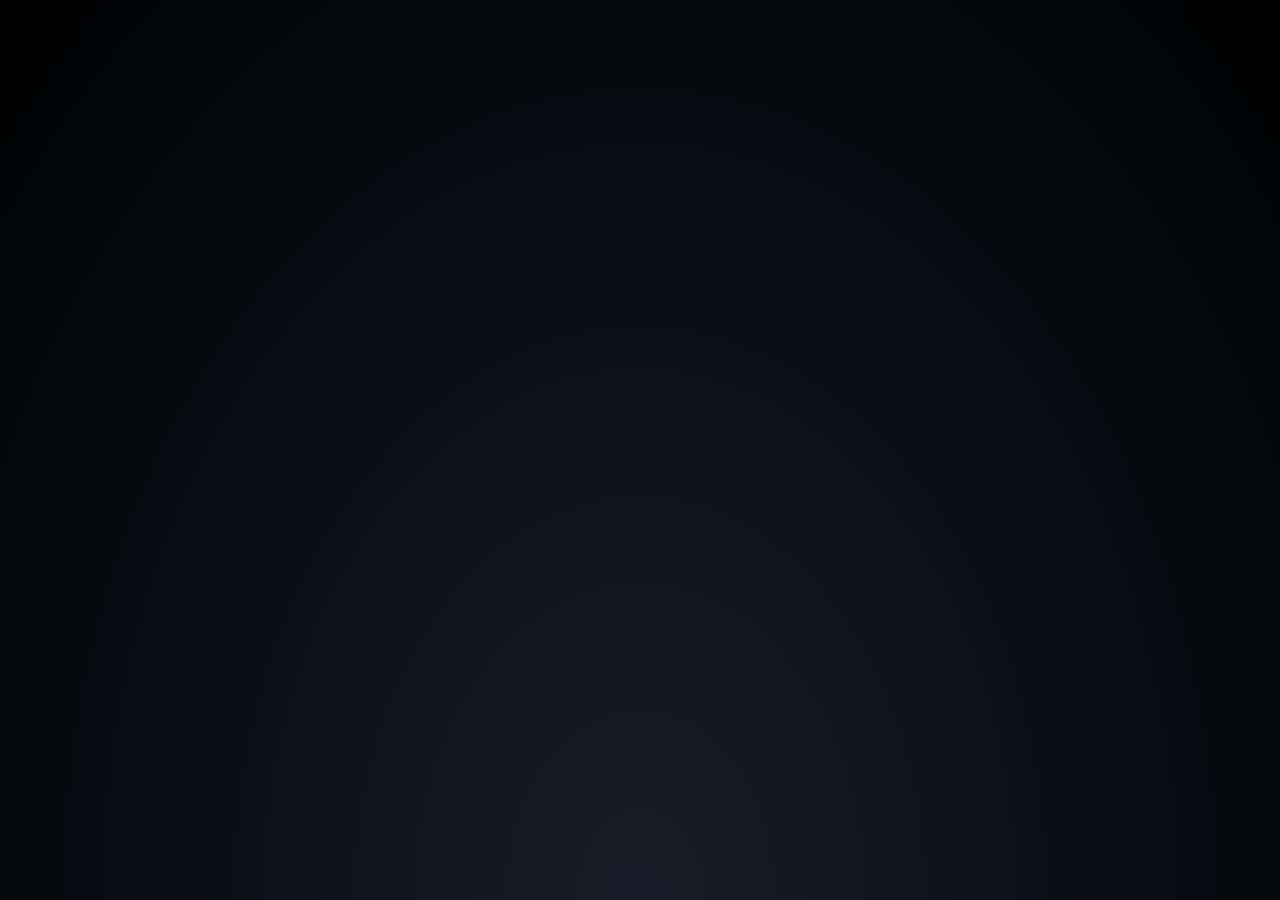
<file: index.html>
<!DOCTYPE html>
<html lang="en">
<head>
    <meta charset="UTF-8">
    <meta name="viewport" content="width=device-width, initial-scale=1.0">
    <title>:3</title>
    <link rel="stylesheet" href="style1.css">
</head>
<body>
    <div class="banner">
        <div class="banner-text">
            <div class="text-wrapper">
                <div class="box b1">Halo, Awan</div>
                <div class="box b2">Sorry, aku bohong</div>
                <div class="box b3">Ini bukan tugas tbh</div>
                <div class="box b4">I just wanna tell you something</div>
                <div class="box1 b5"><a href="0924.html"><span style="color: beige;">Click hereee</span></a></div>
            </div>
        </div>
    </div>
</body>
</html>
</file>
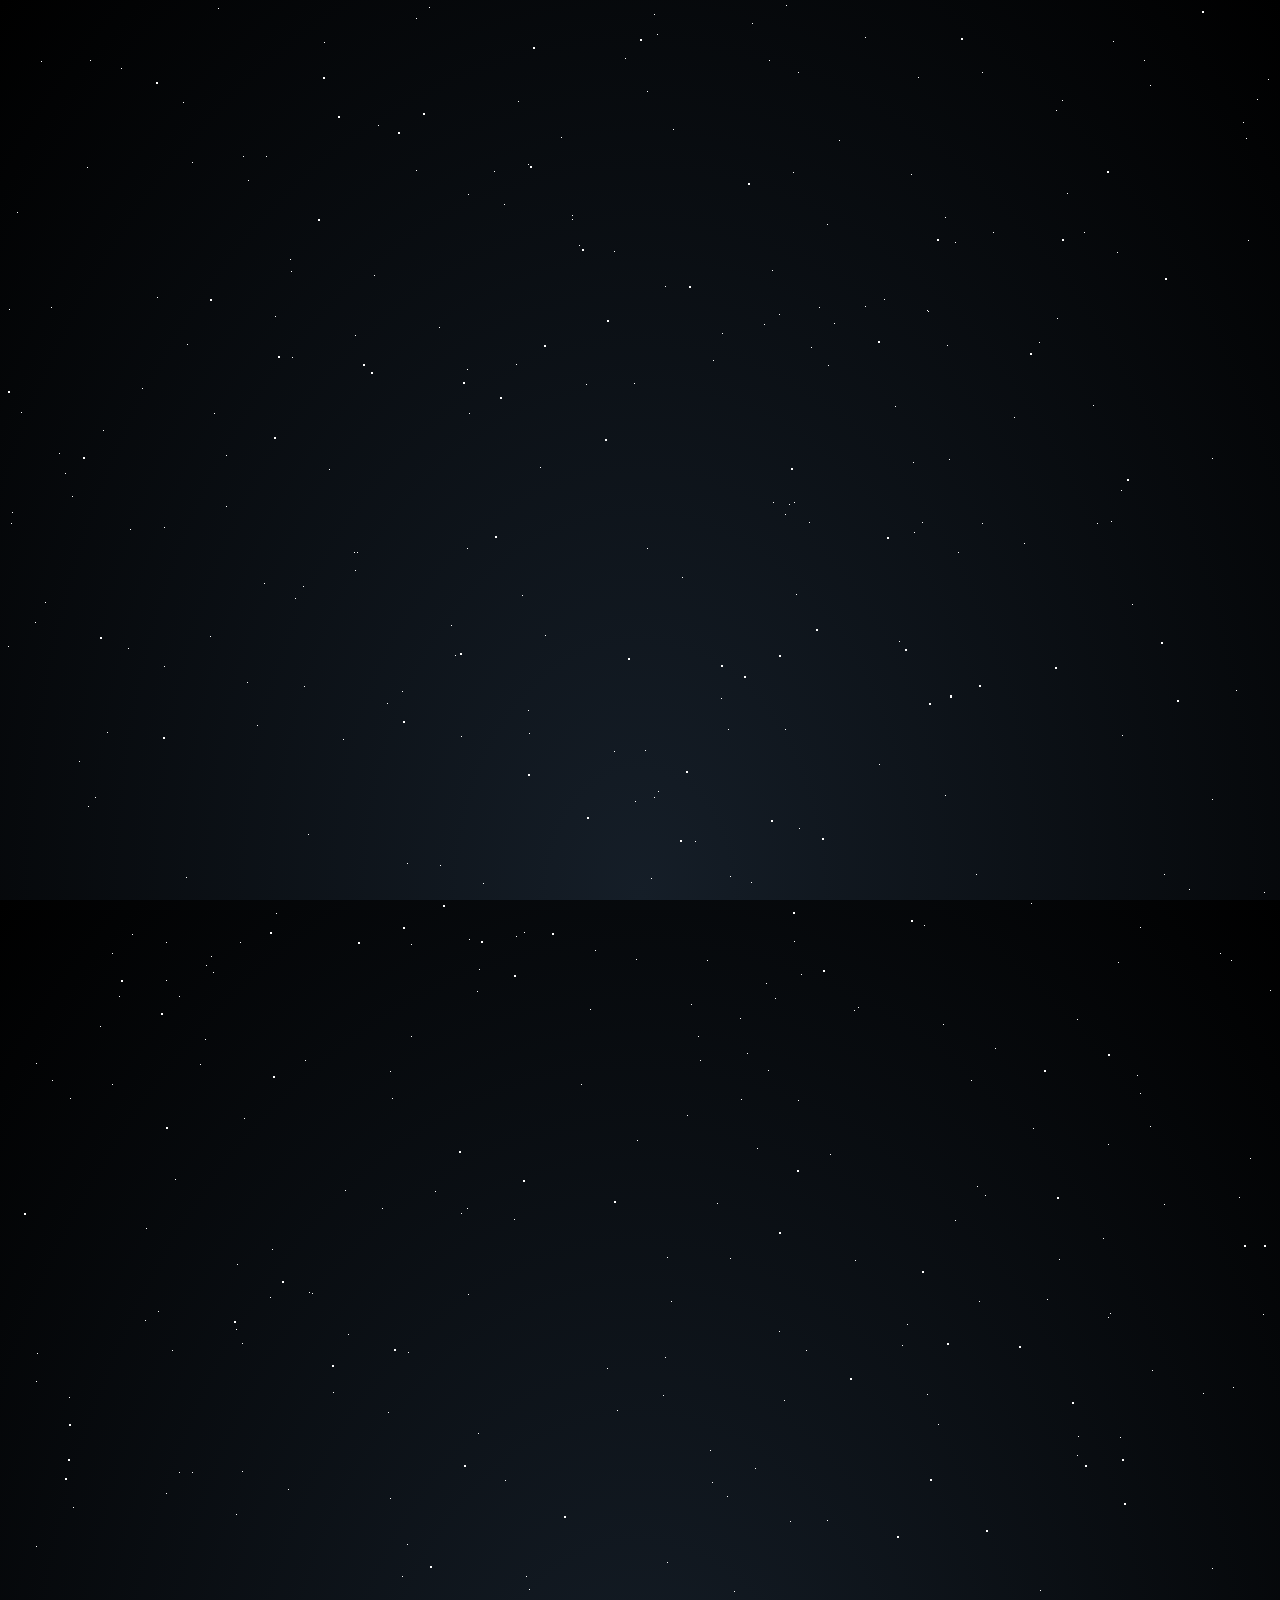
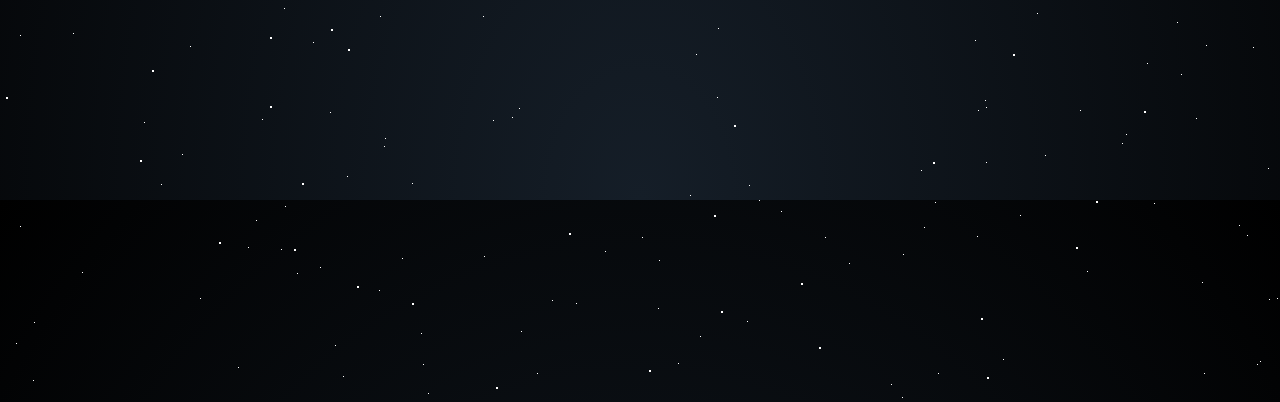
<file: 0924.html>
<!DOCTYPE html>
<html lang="en">
<head>
    <meta charset="UTF-8">
    <meta name="viewport" content="width=device-width, initial-scale=1.0">
    <title>:3</title>
    <link rel="stylesheet" href="style2.css">
</head>
<body>
      <section class="wrapper">
            <div id="stars"></div>
            <div id="stars2"></div>
      </section>
      <div class="banner">
        <div class="banner-text">
            <div class="text-wrapper">
                <div class="box b1">31/03/2024</div>
                <div class="wrapper">
                    <div class="box b2">Happy 17th, Awan!</div>
                    <div class="box1 b3"><a href="1135.html"><span style="color: beige;">Here's a b'day card for uuu (click yaa)</span></a></div>
                </div>
            </div>
        </div>
      </div>
</body>
</html>
</file>
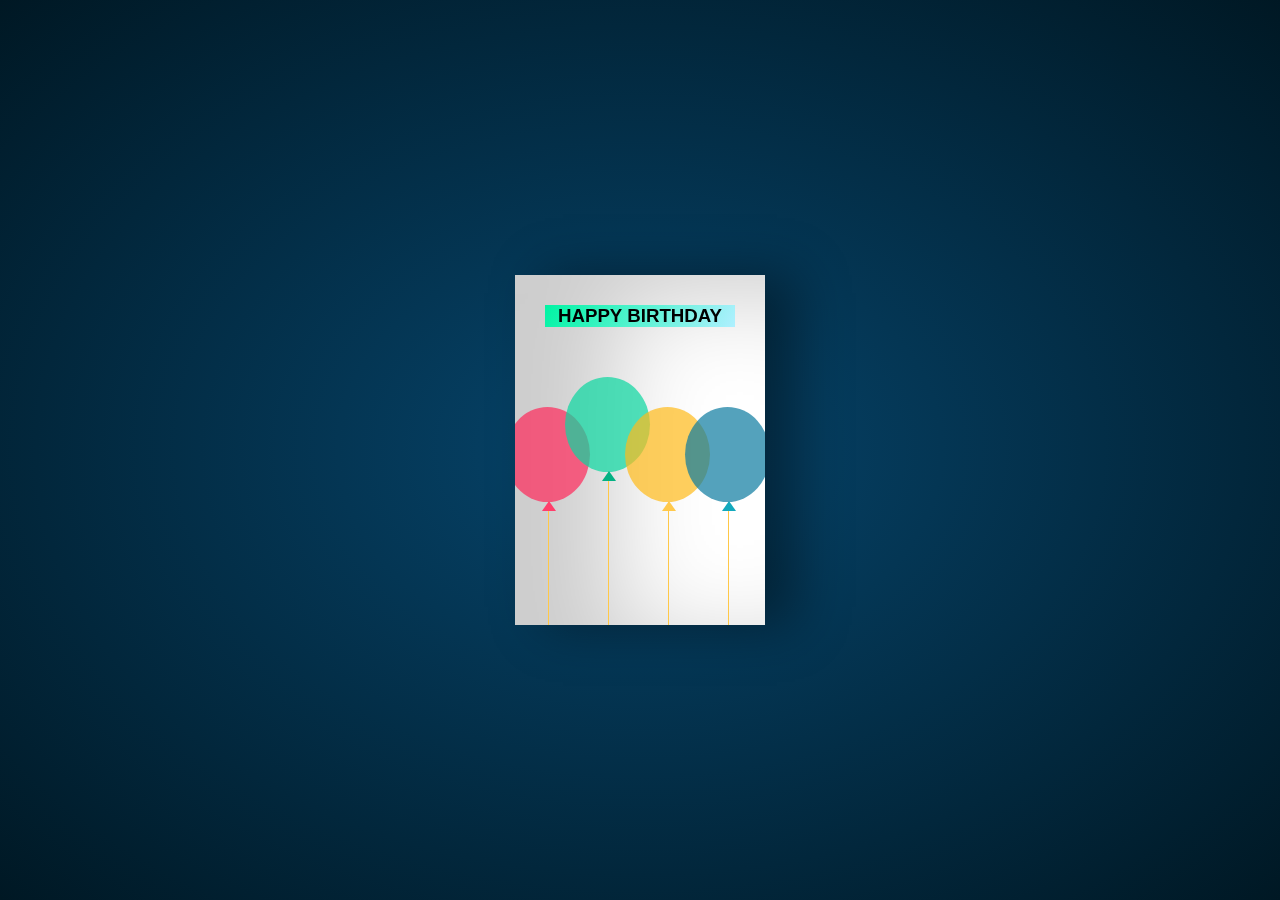
<file: 1135.html>
<!DOCTYPE html>
<html lang="en">
<head>
    <meta charset="UTF-8">
    <meta name="viewport" content="width=device-width, initial-scale=1.0">
    <title>:3</title>
    <link rel="stylesheet" href="style3.css">
</head>
<body>
      </div>
      <div class='light x1'></div>
      <div class='light x1'></div>
      <div class='light x2'></div>
      <div class='light x3'></div>
      <div class='light x4'></div>
      <div class='light x5'></div>
      <div class='light x6'></div>
      <div class='light x7'></div>
      <div class='light x8'></div>
      <div class='light x9'></div>
      <div class="birthdayCard">
        <div class="cardFront">
          <h3 class="happy">HAPPY BIRTHDAY</h3>
          <div class="balloons">
            <div class="balloon-1"></div>
            <div class="balloon-2"></div>
            <div class="balloon-3"></div>
            <div class="balloon-4"></div>
          </div>
        </div>
        <div class="cardInside">
          <h3 class="back">HAPPY BIRTHDAY</h3>
          <p>Hii,</p>
          <p>
            Selamat ulang tahun buat kamuu, wan.<br> I hope this year will be your year and I wish all the good things will come for you.
            Tetap jadi kamu yang selalu ceria yaaa. Sorry I couldn't give u any other things but this, however aku harap kamu sukaa.
            Bahagia terus! Aku harap segala urusan kamu demi menggapai cita-citamu bakalan dimudahkan dan diperlancar,
          </p>
          <p class="name">salam hangat, Ajaa.</p>
        </div>
</body>
</html>
</file>
<file: style1.css>
html {
    height: 100%;
    overflow: hidden;
    background: radial-gradient(ellipse at bottom, #151e28 0%,#000000 100%);
}
.banner-text{
    position: absolute;
    top: 40%;
    left: 50%;
    transform: translate(-50%, -50%);
    width: 100%;
    color: beige
}
.box{
    font-size: 50px;
    font-weight: bold;
    opacity: 0;
    position: absolute;
    width: 100%;
    text-align: center;
    font-family: system-ui;
    text-shadow: 0 0
    10px #fff, 0 0 20px #073366, 0 0
    30px #54a4ff;
}
.box1{
    color: beige;
    font-size: 50px;
    font-weight: bold;
    opacity: 0;
    position: absolute;
    width: 100%;
    text-align: center;
    font-family: system-ui;
    text-shadow: 0 0
    10px #fff, 0 0 20px #07662d, 0 0
    30px #54ff93;
    text-decoration: underline;
}
.b1{
    animation: ani1 20s;
}
.b2{
    animation: ani2 20s;
}
.b3{
    animation: ani3 20s;
}
.b4{
    animation: ani4 20s;
}
.b5{
    animation: ani5 20s forwards;
}

@keyframes ani1{
    0%{
        opacity: 0;
    }
    10%{
        opacity: 1;
    }
    20%{
        opacity: 0;
    }
}
@keyframes ani2{
    20%{
        opacity: 0;
    }
    30%{
        opacity: 1;
    }
    40%{
        opacity: 0;
    }
}
@keyframes ani3{
    40%{
        opacity: 0;
    }
    50%{
        opacity: 1;
    }
    60%{
        opacity: 0;
    }
}
@keyframes ani4{
    60%{
        opacity: 0;
    }
    70%{
        opacity: 1;
    }
    80%{
        opacity: 0;
    }
}
@keyframes ani5{
    80%{
        opacity: 0;
    }
    90%{
        opacity: 1;
    }
    100%{
        opacity: 1;
    }
}
</file>
<file: style2.css>
body,ul{
    margin:0;
    padding:0;
  }
  a{
    color:#fff;
    text-decoration:none;
    font-family:sans-serif;
    transition:.6s;
  }
  a:hover{
    color:gray;
  }
  #logo {
    font-size: 1.5rem;
    font-weight: bold;
    background: -webkit-linear-gradient(white, #38495a);
    background: linear-gradient(white, #38495a);
    -webkit-background-clip: text;
    background-clip: text;
    -webkit-text-fill-color: transparent;
  }
  #header{
    box-sizing:border-box;
    height:70px;
    padding:1rem;
    display:flex;
    align-items:center;
    justify-content:space-between;
    background:#000;
  
  }
  #menu{
    display:flex;
    list-style:none;
    gap:.5rem;
  }
  #menu a{
    display:block;
    padding:.5rem;
  }
  #btn{
    display:none;
  }
  @media(max-width:600px){
   
    #menu{
      display:block;
      position:absolute;
      width:100%;
      top:70px;
      right:0px;
      background:#000;
      height:0px;
      transition:.6s;
      z-index:1000;
      visibility:hidden;
      overflow-y:hidden;
    }  
    #nav.active #menu{
      height: calc(100vh - 70px);
      visibility:visible;
    }
    #menu a {
      padding:1rem 0;
      margin:0 1rem;
     
    }
    #btn{
      display:flex;
      padding:.5rem 1rem;
      font-size:1rem;
      border:none;
      background:none;
      cursor:pointer;
      gap:0.5rem
      
  }
    #hamburguer{
      display:block;
      width:20px;
      border-top:2px solid;
      color:#fff;
    }
    #hamburguer::after, #hamburguer::before{
      content:'';
      display:block;
      width:20px;
      height:2px;
      background:currentColor;
      margin-top:5px;
      transition:.3s;
      position:relative
      
    }
    #nav.active #hamburguer{
      border-top-color:transparent;
    }
      #nav.active #hamburguer::before{
        transform:rotate(135deg);
    }
      #nav.active #hamburguer::after{
        transform:rotate(-135deg);
        top:-7px;
    }
      
    }
  
  /*--------------star animation--------------------*/
  
  html {
    height: 100%;
    overflow: hidden;
    background: radial-gradient(ellipse at bottom, #151e28 0%,#000000 100%);
}
  
  #title {
      position: absolute;
      top: 50%;
      left: 0;
      right: 0;
      color: #fff;
      text-align: center;
      font-family: Lato;
      font-weight: 300;
      font-size: 50px;
      letter-spacing: 10px;
      margin-top: -60px;
      padding-left: 10px;
  }
  
  #title span {
    background: -webkit-linear-gradient(white, #38495a);
    background: linear-gradient(white, #38495a);
    -webkit-background-clip: text;
    -moz-background-clip: text;
    background-clip: text;
    color: transparent;
}

  #stars {
      width: 1px;
      height: 1px;
      background: transparent;
      animation: animStar 50s linear infinite;
      box-shadow: 779px 1331px #fff, 324px 42px #fff, 303px 586px #fff,
      1312px 276px #fff, 451px 625px #fff, 521px 1931px #fff, 1087px 1871px #fff,
      36px 1546px #fff, 132px 934px #fff, 1698px 901px #fff, 1418px 664px #fff,
      1448px 1157px #fff, 1084px 232px #fff, 347px 1776px #fff, 1722px 243px #fff,
      1629px 835px #fff, 479px 969px #fff, 1231px 960px #fff, 586px 384px #fff,
      164px 527px #fff, 8px 646px #fff, 1150px 1126px #fff, 665px 1357px #fff,
      1556px 1982px #fff, 1260px 1961px #fff, 1675px 1741px #fff,
      1843px 1514px #fff, 718px 1628px #fff, 242px 1343px #fff, 1497px 1880px #fff,
      1364px 230px #fff, 1739px 1302px #fff, 636px 959px #fff, 304px 686px #fff,
      614px 751px #fff, 1935px 816px #fff, 1428px 60px #fff, 355px 335px #fff,
      1594px 158px #fff, 90px 60px #fff, 1553px 162px #fff, 1239px 1825px #fff,
      1945px 587px #fff, 749px 1785px #fff, 1987px 1172px #fff, 1301px 1237px #fff,
      1039px 342px #fff, 1585px 1481px #fff, 995px 1048px #fff, 524px 932px #fff,
      214px 413px #fff, 1701px 1300px #fff, 1037px 1613px #fff, 1871px 996px #fff,
      1360px 1635px #fff, 1110px 1313px #fff, 412px 1783px #fff, 1949px 177px #fff,
      903px 1854px #fff, 700px 1936px #fff, 378px 125px #fff, 308px 834px #fff,
      1118px 962px #fff, 1350px 1929px #fff, 781px 1811px #fff, 561px 137px #fff,
      757px 1148px #fff, 1670px 1979px #fff, 343px 739px #fff, 945px 795px #fff,
      576px 1903px #fff, 1078px 1436px #fff, 1583px 450px #fff, 1366px 474px #fff,
      297px 1873px #fff, 192px 162px #fff, 1624px 1633px #fff, 59px 453px #fff,
      82px 1872px #fff, 1933px 498px #fff, 1966px 1974px #fff, 1975px 1688px #fff,
      779px 314px #fff, 1858px 1543px #fff, 73px 1507px #fff, 1693px 975px #fff,
      1683px 108px #fff, 1768px 1654px #fff, 654px 14px #fff, 494px 171px #fff,
      1689px 1895px #fff, 1660px 263px #fff, 1031px 903px #fff, 1203px 1393px #fff,
      1333px 1421px #fff, 1113px 41px #fff, 1206px 1645px #fff, 1325px 1635px #fff,
      142px 388px #fff, 572px 215px #fff, 1535px 296px #fff, 1419px 407px #fff,
      1379px 1003px #fff, 329px 469px #fff, 1791px 1652px #fff, 935px 1802px #fff,
      1330px 1820px #fff, 421px 1933px #fff, 828px 365px #fff, 275px 316px #fff,
      707px 960px #fff, 1605px 1554px #fff, 625px 58px #fff, 717px 1697px #fff,
      1669px 246px #fff, 1925px 322px #fff, 1154px 1803px #fff, 1929px 295px #fff,
      1248px 240px #fff, 1045px 1755px #fff, 166px 942px #fff, 1888px 1773px #fff,
      678px 1963px #fff, 1370px 569px #fff, 1974px 1400px #fff, 1786px 460px #fff,
      51px 307px #fff, 784px 1400px #fff, 730px 1258px #fff, 1712px 393px #fff,
      416px 170px #fff, 1797px 1932px #fff, 572px 219px #fff, 1557px 1856px #fff,
      218px 8px #fff, 348px 1334px #fff, 469px 413px #fff, 385px 1738px #fff,
      1357px 1818px #fff, 240px 942px #fff, 248px 1847px #fff, 1535px 806px #fff,
      236px 1514px #fff, 1429px 1556px #fff, 73px 1633px #fff, 1398px 1121px #fff,
      671px 1301px #fff, 1404px 1663px #fff, 740px 1018px #fff, 1600px 377px #fff,
      785px 514px #fff, 112px 1084px #fff, 1915px 1887px #fff, 1463px 1848px #fff,
      687px 1115px #fff, 1268px 1768px #fff, 1729px 1425px #fff,
      1284px 1022px #fff, 801px 974px #fff, 1975px 1317px #fff, 1354px 834px #fff,
      1446px 1484px #fff, 1283px 1786px #fff, 11px 523px #fff, 1842px 236px #fff,
      1355px 654px #fff, 429px 7px #fff, 1033px 1128px #fff, 157px 297px #fff,
      545px 635px #fff, 52px 1080px #fff, 827px 1520px #fff, 1121px 490px #fff,
      9px 309px #fff, 1744px 1586px #fff, 1014px 417px #fff, 1534px 524px #fff,
      958px 552px #fff, 1403px 1496px #fff, 387px 703px #fff, 1522px 548px #fff,
      1355px 282px #fff, 1532px 601px #fff, 1838px 790px #fff, 290px 259px #fff,
      295px 598px #fff, 1601px 539px #fff, 1561px 1272px #fff, 34px 1922px #fff,
      1024px 543px #fff, 467px 369px #fff, 722px 333px #fff, 1976px 1255px #fff,
      766px 983px #fff, 1582px 1285px #fff, 12px 512px #fff, 617px 1410px #fff,
      682px 577px #fff, 1334px 1438px #fff, 439px 327px #fff, 1617px 1661px #fff,
      673px 129px #fff, 794px 941px #fff, 1386px 1902px #fff, 37px 1353px #fff,
      1467px 1353px #fff, 416px 18px #fff, 187px 344px #fff, 200px 1898px #fff,
      1491px 1619px #fff, 811px 347px #fff, 924px 1827px #fff, 945px 217px #fff,
      1735px 1228px #fff, 379px 1890px #fff, 79px 761px #fff, 825px 1837px #fff,
      1980px 1558px #fff, 1308px 1573px #fff, 1488px 1726px #fff,
      382px 1208px #fff, 522px 595px #fff, 1277px 1898px #fff, 354px 552px #fff,
      161px 1784px #fff, 614px 251px #fff, 526px 1576px #fff, 17px 212px #fff,
      179px 996px #fff, 467px 1208px #fff, 1944px 1838px #fff, 1140px 1093px #fff,
      858px 1007px #fff, 200px 1064px #fff, 423px 1964px #fff, 1945px 439px #fff,
      1377px 689px #fff, 1120px 1437px #fff, 1876px 668px #fff, 907px 1324px #fff,
      343px 1976px #fff, 1816px 1501px #fff, 1849px 177px #fff, 647px 91px #fff,
      1984px 1012px #fff, 1336px 1300px #fff, 128px 648px #fff, 305px 1060px #fff,
      1324px 826px #fff, 1263px 1314px #fff, 1801px 629px #fff, 1614px 1555px #fff,
      1634px 90px #fff, 1603px 452px #fff, 891px 1984px #fff, 1556px 1906px #fff,
      121px 68px #fff, 1676px 1714px #fff, 516px 936px #fff, 1947px 1492px #fff,
      1455px 1519px #fff, 45px 602px #fff, 205px 1039px #fff, 793px 172px #fff,
      1562px 1739px #fff, 1056px 110px #fff, 1512px 379px #fff, 1795px 1621px #fff,
      1848px 607px #fff, 262px 1719px #fff, 477px 991px #fff, 483px 883px #fff,
      1239px 1197px #fff, 1496px 647px #fff, 1649px 25px #fff, 1491px 1946px #fff,
      119px 996px #fff, 179px 1472px #fff, 1341px 808px #fff, 1565px 1700px #fff,
      407px 1544px #fff, 1754px 357px #fff, 1288px 981px #fff, 902px 1997px #fff,
      1755px 1668px #fff, 186px 877px #fff, 1202px 1882px #fff, 461px 1213px #fff,
      1400px 748px #fff, 1969px 1899px #fff, 809px 522px #fff, 514px 1219px #fff,
      374px 275px #fff, 938px 1973px #fff, 357px 552px #fff, 144px 1722px #fff,
      1572px 912px #fff, 402px 1858px #fff, 1544px 1195px #fff, 667px 1257px #fff,
      727px 1496px #fff, 993px 232px #fff, 1772px 313px #fff, 1040px 1590px #fff,
      1204px 1973px #fff, 1268px 79px #fff, 1555px 1048px #fff, 986px 1707px #fff,
      978px 1710px #fff, 713px 360px #fff, 407px 863px #fff, 461px 736px #fff,
      284px 1608px #fff, 103px 430px #fff, 1283px 1319px #fff, 977px 1186px #fff,
      1966px 1516px #fff, 1287px 1129px #fff, 70px 1098px #fff, 1189px 889px #fff,
      1126px 1734px #fff, 309px 1292px #fff, 879px 764px #fff, 65px 473px #fff,
      1003px 1959px #fff, 658px 791px #fff, 402px 1576px #fff, 35px 622px #fff,
      529px 1589px #fff, 164px 666px #fff, 1876px 1290px #fff, 1541px 526px #fff,
      270px 1297px #fff, 440px 865px #fff, 1500px 802px #fff, 182px 1754px #fff,
      1264px 892px #fff, 272px 1249px #fff, 1289px 1535px #fff, 190px 1646px #fff,
      955px 242px #fff, 1456px 1597px #fff, 1727px 1983px #fff, 635px 801px #fff,
      226px 455px #fff, 1396px 1710px #fff, 849px 1863px #fff, 237px 1264px #fff,
      839px 140px #fff, 1122px 735px #fff, 1280px 15px #fff, 1318px 242px #fff,
      1819px 1148px #fff, 333px 1392px #fff, 1949px 553px #fff, 1878px 1332px #fff,
      467px 548px #fff, 1812px 1082px #fff, 1067px 193px #fff, 243px 156px #fff,
      483px 1616px #fff, 1714px 933px #fff, 759px 1800px #fff, 1822px 995px #fff,
      1877px 572px #fff, 581px 1084px #fff, 107px 732px #fff, 642px 1837px #fff,
      166px 1493px #fff, 1555px 198px #fff, 819px 307px #fff, 947px 345px #fff,
      827px 224px #fff, 927px 1394px #fff, 540px 467px #fff, 1093px 405px #fff,
      1140px 927px #fff, 130px 529px #fff, 33px 1980px #fff, 1147px 1663px #fff,
      1616px 1436px #fff, 528px 710px #fff, 798px 1100px #fff, 505px 1480px #fff,
      899px 641px #fff, 1909px 1949px #fff, 1311px 964px #fff, 979px 1301px #fff,
      1393px 969px #fff, 1793px 1886px #fff, 292px 357px #fff, 1196px 1718px #fff,
      1290px 1994px #fff, 537px 1973px #fff, 1181px 1674px #fff,
      1740px 1566px #fff, 1307px 265px #fff, 922px 522px #fff, 1892px 472px #fff,
      384px 1746px #fff, 392px 1098px #fff, 647px 548px #fff, 390px 1498px #fff,
      1246px 138px #fff, 730px 876px #fff, 192px 1472px #fff, 1790px 1789px #fff,
      928px 311px #fff, 1253px 1647px #fff, 747px 1921px #fff, 1561px 1025px #fff,
      1533px 1292px #fff, 1985px 195px #fff, 728px 729px #fff, 1712px 1936px #fff,
      512px 1717px #fff, 1528px 483px #fff, 313px 1642px #fff, 281px 1849px #fff,
      1212px 799px #fff, 435px 1191px #fff, 1422px 611px #fff, 1718px 1964px #fff,
      411px 944px #fff, 210px 636px #fff, 1502px 1295px #fff, 1434px 349px #fff,
      769px 60px #fff, 747px 1053px #fff, 789px 504px #fff, 1436px 1264px #fff,
      1893px 1225px #fff, 1394px 1788px #fff, 1108px 1317px #fff,
      1673px 1395px #fff, 854px 1010px #fff, 1705px 80px #fff, 1858px 148px #fff,
      1729px 344px #fff, 1388px 664px #fff, 895px 406px #fff, 1479px 157px #fff,
      1441px 1157px #fff, 552px 1900px #fff, 516px 364px #fff, 1647px 189px #fff,
      1427px 1071px #fff, 785px 729px #fff, 1080px 1710px #fff, 504px 204px #fff,
      1177px 1622px #fff, 657px 34px #fff, 1296px 1099px #fff, 248px 180px #fff,
      1212px 1568px #fff, 667px 1562px #fff, 695px 841px #fff, 1608px 1247px #fff,
      751px 882px #fff, 87px 167px #fff, 607px 1368px #fff, 1363px 1203px #fff,
      1836px 317px #fff, 1668px 1703px #fff, 830px 1154px #fff, 1721px 1398px #fff,
      1601px 1280px #fff, 976px 874px #fff, 1743px 254px #fff, 1020px 1815px #fff,
      1670px 1766px #fff, 1890px 735px #fff, 1379px 136px #fff, 1864px 695px #fff,
      206px 965px #fff, 1404px 1932px #fff, 1923px 1360px #fff, 247px 682px #fff,
      519px 1708px #fff, 645px 750px #fff, 1164px 1204px #fff, 834px 323px #fff,
      172px 1350px #fff, 213px 972px #fff, 1837px 190px #fff, 285px 1806px #fff,
      1047px 1299px #fff, 1548px 825px #fff, 1730px 324px #fff, 1346px 1909px #fff,
      772px 270px #fff, 345px 1190px #fff, 478px 1433px #fff, 1479px 25px #fff,
      1994px 1830px #fff, 1744px 732px #fff, 20px 1635px #fff, 690px 1795px #fff,
      1594px 569px #fff, 579px 245px #fff, 1398px 733px #fff, 408px 1352px #fff,
      1774px 120px #fff, 1152px 1370px #fff, 1698px 1810px #fff, 710px 1450px #fff,
      665px 286px #fff, 493px 1720px #fff, 786px 5px #fff, 637px 1140px #fff,
      764px 324px #fff, 927px 310px #fff, 938px 1424px #fff, 1884px 744px #fff,
      913px 462px #fff, 1831px 1936px #fff, 1527px 249px #fff, 36px 1381px #fff,
      1597px 581px #fff, 1530px 355px #fff, 949px 459px #fff, 799px 828px #fff,
      242px 1471px #fff, 654px 797px #fff, 796px 594px #fff, 1365px 678px #fff,
      752px 23px #fff, 1630px 541px #fff, 982px 72px #fff, 1733px 1831px #fff,
      21px 412px #fff, 775px 998px #fff, 335px 1945px #fff, 264px 583px #fff,
      158px 1311px #fff, 528px 164px #fff, 1978px 574px #fff, 717px 1203px #fff,
      734px 1591px #fff, 1555px 820px #fff, 16px 1943px #fff, 1625px 1177px #fff,
      1236px 690px #fff, 1585px 1590px #fff, 1737px 1728px #fff, 721px 698px #fff,
      1804px 1186px #fff, 166px 980px #fff, 1850px 230px #fff, 330px 1712px #fff,
      95px 797px #fff, 1948px 1078px #fff, 469px 939px #fff, 1269px 1899px #fff,
      955px 1220px #fff, 1137px 1075px #fff, 312px 1293px #fff, 986px 1762px #fff,
      1103px 1238px #fff, 428px 1993px #fff, 355px 570px #fff, 977px 1836px #fff,
      1395px 1092px #fff, 276px 913px #fff, 1743px 656px #fff, 773px 502px #fff,
      1686px 1322px #fff, 1516px 1945px #fff, 1334px 501px #fff, 266px 156px #fff,
      455px 655px #fff, 798px 72px #fff, 1059px 1259px #fff, 1402px 1687px #fff,
      236px 1329px #fff, 1455px 786px #fff, 146px 1228px #fff, 1851px 823px #fff,
      1062px 100px #fff, 1220px 953px #fff, 20px 1826px #fff, 36px 1063px #fff,
      1525px 338px #fff, 790px 1521px #fff, 741px 1099px #fff, 288px 1489px #fff,
      700px 1060px #fff, 390px 1071px #fff, 411px 1036px #fff, 1853px 1072px #fff,
      1446px 1085px #fff, 1164px 874px #fff, 924px 925px #fff, 291px 271px #fff,
      1257px 1964px #fff, 1580px 1352px #fff, 1507px 1216px #fff, 211px 956px #fff,
      985px 1195px #fff, 975px 1640px #fff, 518px 101px #fff, 663px 1395px #fff,
      914px 532px #fff, 145px 1320px #fff, 69px 1397px #fff, 982px 523px #fff,
      257px 725px #fff, 1599px 831px #fff, 1636px 1513px #fff, 1250px 1158px #fff,
      1132px 604px #fff, 183px 102px #fff, 1057px 318px #fff, 1247px 1835px #fff,
      1983px 1110px #fff, 1077px 1455px #fff, 921px 1770px #fff, 806px 1350px #fff,
      1938px 1992px #fff, 855px 1260px #fff, 902px 1345px #fff, 658px 1908px #fff,
      1845px 679px #fff, 712px 1482px #fff, 595px 950px #fff, 1784px 1992px #fff,
      1847px 1785px #fff, 691px 1004px #fff, 175px 1179px #fff, 1666px 1911px #fff,
      41px 61px #fff, 971px 1080px #fff, 1830px 1450px #fff, 1351px 1518px #fff,
      1257px 99px #fff, 1395px 1498px #fff, 1117px 252px #fff, 1779px 597px #fff,
      1346px 729px #fff, 1108px 1144px #fff, 402px 691px #fff, 72px 496px #fff,
      1673px 1604px #fff, 1497px 974px #fff, 1865px 1664px #fff, 88px 806px #fff,
      918px 77px #fff, 244px 1118px #fff, 256px 1820px #fff, 1851px 1840px #fff,
      605px 1851px #fff, 634px 383px #fff, 865px 37px #fff, 943px 1024px #fff,
      1951px 177px #fff, 1097px 523px #fff, 985px 1700px #fff, 1243px 122px #fff,
      768px 1070px #fff, 468px 194px #fff, 320px 1867px #fff, 1850px 185px #fff,
      380px 1616px #fff, 468px 1294px #fff, 1122px 1743px #fff, 884px 299px #fff,
      1300px 1917px #fff, 1860px 396px #fff, 1270px 990px #fff, 529px 733px #fff,
      1975px 1347px #fff, 1885px 685px #fff, 226px 506px #fff, 651px 878px #fff,
      1323px 680px #fff, 1284px 680px #fff, 238px 1967px #fff, 911px 174px #fff,
      1111px 521px #fff, 1150px 85px #fff, 794px 502px #fff, 484px 1856px #fff,
      1809px 368px #fff, 112px 953px #fff, 590px 1009px #fff, 1655px 311px #fff,
      100px 1026px #fff, 1803px 352px #fff, 865px 306px #fff, 1077px 1019px #fff,
      1335px 872px #fff, 1647px 1298px #fff, 1233px 1387px #fff, 698px 1036px #fff,
      659px 1860px #fff, 388px 1412px #fff, 1212px 458px #fff, 755px 1468px #fff,
      696px 1654px #fff, 1144px 60px #fff;
  }
  
  #stars:after {
      content: '';
      position: absolute;
      top: 2000px;
      width: 1px;
      height: 1px;
      background: transparent;
      box-shadow: 779px 1331px #fff, 324px 42px #fff, 303px 586px #fff,
      1312px 276px #fff, 451px 625px #fff, 521px 1931px #fff, 1087px 1871px #fff,
      36px 1546px #fff, 132px 934px #fff, 1698px 901px #fff, 1418px 664px #fff,
      1448px 1157px #fff, 1084px 232px #fff, 347px 1776px #fff, 1722px 243px #fff,
      1629px 835px #fff, 479px 969px #fff, 1231px 960px #fff, 586px 384px #fff,
      164px 527px #fff, 8px 646px #fff, 1150px 1126px #fff, 665px 1357px #fff,
      1556px 1982px #fff, 1260px 1961px #fff, 1675px 1741px #fff,
      1843px 1514px #fff, 718px 1628px #fff, 242px 1343px #fff, 1497px 1880px #fff,
      1364px 230px #fff, 1739px 1302px #fff, 636px 959px #fff, 304px 686px #fff,
      614px 751px #fff, 1935px 816px #fff, 1428px 60px #fff, 355px 335px #fff,
      1594px 158px #fff, 90px 60px #fff, 1553px 162px #fff, 1239px 1825px #fff,
      1945px 587px #fff, 749px 1785px #fff, 1987px 1172px #fff, 1301px 1237px #fff,
      1039px 342px #fff, 1585px 1481px #fff, 995px 1048px #fff, 524px 932px #fff,
      214px 413px #fff, 1701px 1300px #fff, 1037px 1613px #fff, 1871px 996px #fff,
      1360px 1635px #fff, 1110px 1313px #fff, 412px 1783px #fff, 1949px 177px #fff,
      903px 1854px #fff, 700px 1936px #fff, 378px 125px #fff, 308px 834px #fff,
      1118px 962px #fff, 1350px 1929px #fff, 781px 1811px #fff, 561px 137px #fff,
      757px 1148px #fff, 1670px 1979px #fff, 343px 739px #fff, 945px 795px #fff,
      576px 1903px #fff, 1078px 1436px #fff, 1583px 450px #fff, 1366px 474px #fff,
      297px 1873px #fff, 192px 162px #fff, 1624px 1633px #fff, 59px 453px #fff,
      82px 1872px #fff, 1933px 498px #fff, 1966px 1974px #fff, 1975px 1688px #fff,
      779px 314px #fff, 1858px 1543px #fff, 73px 1507px #fff, 1693px 975px #fff,
      1683px 108px #fff, 1768px 1654px #fff, 654px 14px #fff, 494px 171px #fff,
      1689px 1895px #fff, 1660px 263px #fff, 1031px 903px #fff, 1203px 1393px #fff,
      1333px 1421px #fff, 1113px 41px #fff, 1206px 1645px #fff, 1325px 1635px #fff,
      142px 388px #fff, 572px 215px #fff, 1535px 296px #fff, 1419px 407px #fff,
      1379px 1003px #fff, 329px 469px #fff, 1791px 1652px #fff, 935px 1802px #fff,
      1330px 1820px #fff, 421px 1933px #fff, 828px 365px #fff, 275px 316px #fff,
      707px 960px #fff, 1605px 1554px #fff, 625px 58px #fff, 717px 1697px #fff,
      1669px 246px #fff, 1925px 322px #fff, 1154px 1803px #fff, 1929px 295px #fff,
      1248px 240px #fff, 1045px 1755px #fff, 166px 942px #fff, 1888px 1773px #fff,
      678px 1963px #fff, 1370px 569px #fff, 1974px 1400px #fff, 1786px 460px #fff,
      51px 307px #fff, 784px 1400px #fff, 730px 1258px #fff, 1712px 393px #fff,
      416px 170px #fff, 1797px 1932px #fff, 572px 219px #fff, 1557px 1856px #fff,
      218px 8px #fff, 348px 1334px #fff, 469px 413px #fff, 385px 1738px #fff,
      1357px 1818px #fff, 240px 942px #fff, 248px 1847px #fff, 1535px 806px #fff,
      236px 1514px #fff, 1429px 1556px #fff, 73px 1633px #fff, 1398px 1121px #fff,
      671px 1301px #fff, 1404px 1663px #fff, 740px 1018px #fff, 1600px 377px #fff,
      785px 514px #fff, 112px 1084px #fff, 1915px 1887px #fff, 1463px 1848px #fff,
      687px 1115px #fff, 1268px 1768px #fff, 1729px 1425px #fff,
      1284px 1022px #fff, 801px 974px #fff, 1975px 1317px #fff, 1354px 834px #fff,
      1446px 1484px #fff, 1283px 1786px #fff, 11px 523px #fff, 1842px 236px #fff,
      1355px 654px #fff, 429px 7px #fff, 1033px 1128px #fff, 157px 297px #fff,
      545px 635px #fff, 52px 1080px #fff, 827px 1520px #fff, 1121px 490px #fff,
      9px 309px #fff, 1744px 1586px #fff, 1014px 417px #fff, 1534px 524px #fff,
      958px 552px #fff, 1403px 1496px #fff, 387px 703px #fff, 1522px 548px #fff,
      1355px 282px #fff, 1532px 601px #fff, 1838px 790px #fff, 290px 259px #fff,
      295px 598px #fff, 1601px 539px #fff, 1561px 1272px #fff, 34px 1922px #fff,
      1024px 543px #fff, 467px 369px #fff, 722px 333px #fff, 1976px 1255px #fff,
      766px 983px #fff, 1582px 1285px #fff, 12px 512px #fff, 617px 1410px #fff,
      682px 577px #fff, 1334px 1438px #fff, 439px 327px #fff, 1617px 1661px #fff,
      673px 129px #fff, 794px 941px #fff, 1386px 1902px #fff, 37px 1353px #fff,
      1467px 1353px #fff, 416px 18px #fff, 187px 344px #fff, 200px 1898px #fff,
      1491px 1619px #fff, 811px 347px #fff, 924px 1827px #fff, 945px 217px #fff,
      1735px 1228px #fff, 379px 1890px #fff, 79px 761px #fff, 825px 1837px #fff,
      1980px 1558px #fff, 1308px 1573px #fff, 1488px 1726px #fff,
      382px 1208px #fff, 522px 595px #fff, 1277px 1898px #fff, 354px 552px #fff,
      161px 1784px #fff, 614px 251px #fff, 526px 1576px #fff, 17px 212px #fff,
      179px 996px #fff, 467px 1208px #fff, 1944px 1838px #fff, 1140px 1093px #fff,
      858px 1007px #fff, 200px 1064px #fff, 423px 1964px #fff, 1945px 439px #fff,
      1377px 689px #fff, 1120px 1437px #fff, 1876px 668px #fff, 907px 1324px #fff,
      343px 1976px #fff, 1816px 1501px #fff, 1849px 177px #fff, 647px 91px #fff,
      1984px 1012px #fff, 1336px 1300px #fff, 128px 648px #fff, 305px 1060px #fff,
      1324px 826px #fff, 1263px 1314px #fff, 1801px 629px #fff, 1614px 1555px #fff,
      1634px 90px #fff, 1603px 452px #fff, 891px 1984px #fff, 1556px 1906px #fff,
      121px 68px #fff, 1676px 1714px #fff, 516px 936px #fff, 1947px 1492px #fff,
      1455px 1519px #fff, 45px 602px #fff, 205px 1039px #fff, 793px 172px #fff,
      1562px 1739px #fff, 1056px 110px #fff, 1512px 379px #fff, 1795px 1621px #fff,
      1848px 607px #fff, 262px 1719px #fff, 477px 991px #fff, 483px 883px #fff,
      1239px 1197px #fff, 1496px 647px #fff, 1649px 25px #fff, 1491px 1946px #fff,
      119px 996px #fff, 179px 1472px #fff, 1341px 808px #fff, 1565px 1700px #fff,
      407px 1544px #fff, 1754px 357px #fff, 1288px 981px #fff, 902px 1997px #fff,
      1755px 1668px #fff, 186px 877px #fff, 1202px 1882px #fff, 461px 1213px #fff,
      1400px 748px #fff, 1969px 1899px #fff, 809px 522px #fff, 514px 1219px #fff,
      374px 275px #fff, 938px 1973px #fff, 357px 552px #fff, 144px 1722px #fff,
      1572px 912px #fff, 402px 1858px #fff, 1544px 1195px #fff, 667px 1257px #fff,
      727px 1496px #fff, 993px 232px #fff, 1772px 313px #fff, 1040px 1590px #fff,
      1204px 1973px #fff, 1268px 79px #fff, 1555px 1048px #fff, 986px 1707px #fff,
      978px 1710px #fff, 713px 360px #fff, 407px 863px #fff, 461px 736px #fff,
      284px 1608px #fff, 103px 430px #fff, 1283px 1319px #fff, 977px 1186px #fff,
      1966px 1516px #fff, 1287px 1129px #fff, 70px 1098px #fff, 1189px 889px #fff,
      1126px 1734px #fff, 309px 1292px #fff, 879px 764px #fff, 65px 473px #fff,
      1003px 1959px #fff, 658px 791px #fff, 402px 1576px #fff, 35px 622px #fff,
      529px 1589px #fff, 164px 666px #fff, 1876px 1290px #fff, 1541px 526px #fff,
      270px 1297px #fff, 440px 865px #fff, 1500px 802px #fff, 182px 1754px #fff,
      1264px 892px #fff, 272px 1249px #fff, 1289px 1535px #fff, 190px 1646px #fff,
      955px 242px #fff, 1456px 1597px #fff, 1727px 1983px #fff, 635px 801px #fff,
      226px 455px #fff, 1396px 1710px #fff, 849px 1863px #fff, 237px 1264px #fff,
      839px 140px #fff, 1122px 735px #fff, 1280px 15px #fff, 1318px 242px #fff,
      1819px 1148px #fff, 333px 1392px #fff, 1949px 553px #fff, 1878px 1332px #fff,
      467px 548px #fff, 1812px 1082px #fff, 1067px 193px #fff, 243px 156px #fff,
      483px 1616px #fff, 1714px 933px #fff, 759px 1800px #fff, 1822px 995px #fff,
      1877px 572px #fff, 581px 1084px #fff, 107px 732px #fff, 642px 1837px #fff,
      166px 1493px #fff, 1555px 198px #fff, 819px 307px #fff, 947px 345px #fff,
      827px 224px #fff, 927px 1394px #fff, 540px 467px #fff, 1093px 405px #fff,
      1140px 927px #fff, 130px 529px #fff, 33px 1980px #fff, 1147px 1663px #fff,
      1616px 1436px #fff, 528px 710px #fff, 798px 1100px #fff, 505px 1480px #fff,
      899px 641px #fff, 1909px 1949px #fff, 1311px 964px #fff, 979px 1301px #fff,
      1393px 969px #fff, 1793px 1886px #fff, 292px 357px #fff, 1196px 1718px #fff,
      1290px 1994px #fff, 537px 1973px #fff, 1181px 1674px #fff,
      1740px 1566px #fff, 1307px 265px #fff, 922px 522px #fff, 1892px 472px #fff,
      384px 1746px #fff, 392px 1098px #fff, 647px 548px #fff, 390px 1498px #fff,
      1246px 138px #fff, 730px 876px #fff, 192px 1472px #fff, 1790px 1789px #fff,
      928px 311px #fff, 1253px 1647px #fff, 747px 1921px #fff, 1561px 1025px #fff,
      1533px 1292px #fff, 1985px 195px #fff, 728px 729px #fff, 1712px 1936px #fff,
      512px 1717px #fff, 1528px 483px #fff, 313px 1642px #fff, 281px 1849px #fff,
      1212px 799px #fff, 435px 1191px #fff, 1422px 611px #fff, 1718px 1964px #fff,
      411px 944px #fff, 210px 636px #fff, 1502px 1295px #fff, 1434px 349px #fff,
      769px 60px #fff, 747px 1053px #fff, 789px 504px #fff, 1436px 1264px #fff,
      1893px 1225px #fff, 1394px 1788px #fff, 1108px 1317px #fff,
      1673px 1395px #fff, 854px 1010px #fff, 1705px 80px #fff, 1858px 148px #fff,
      1729px 344px #fff, 1388px 664px #fff, 895px 406px #fff, 1479px 157px #fff,
      1441px 1157px #fff, 552px 1900px #fff, 516px 364px #fff, 1647px 189px #fff,
      1427px 1071px #fff, 785px 729px #fff, 1080px 1710px #fff, 504px 204px #fff,
      1177px 1622px #fff, 657px 34px #fff, 1296px 1099px #fff, 248px 180px #fff,
      1212px 1568px #fff, 667px 1562px #fff, 695px 841px #fff, 1608px 1247px #fff,
      751px 882px #fff, 87px 167px #fff, 607px 1368px #fff, 1363px 1203px #fff,
      1836px 317px #fff, 1668px 1703px #fff, 830px 1154px #fff, 1721px 1398px #fff,
      1601px 1280px #fff, 976px 874px #fff, 1743px 254px #fff, 1020px 1815px #fff,
      1670px 1766px #fff, 1890px 735px #fff, 1379px 136px #fff, 1864px 695px #fff,
      206px 965px #fff, 1404px 1932px #fff, 1923px 1360px #fff, 247px 682px #fff,
      519px 1708px #fff, 645px 750px #fff, 1164px 1204px #fff, 834px 323px #fff,
      172px 1350px #fff, 213px 972px #fff, 1837px 190px #fff, 285px 1806px #fff,
      1047px 1299px #fff, 1548px 825px #fff, 1730px 324px #fff, 1346px 1909px #fff,
      772px 270px #fff, 345px 1190px #fff, 478px 1433px #fff, 1479px 25px #fff,
      1994px 1830px #fff, 1744px 732px #fff, 20px 1635px #fff, 690px 1795px #fff,
      1594px 569px #fff, 579px 245px #fff, 1398px 733px #fff, 408px 1352px #fff,
      1774px 120px #fff, 1152px 1370px #fff, 1698px 1810px #fff, 710px 1450px #fff,
      665px 286px #fff, 493px 1720px #fff, 786px 5px #fff, 637px 1140px #fff,
      764px 324px #fff, 927px 310px #fff, 938px 1424px #fff, 1884px 744px #fff,
      913px 462px #fff, 1831px 1936px #fff, 1527px 249px #fff, 36px 1381px #fff,
      1597px 581px #fff, 1530px 355px #fff, 949px 459px #fff, 799px 828px #fff,
      242px 1471px #fff, 654px 797px #fff, 796px 594px #fff, 1365px 678px #fff,
      752px 23px #fff, 1630px 541px #fff, 982px 72px #fff, 1733px 1831px #fff,
      21px 412px #fff, 775px 998px #fff, 335px 1945px #fff, 264px 583px #fff,
      158px 1311px #fff, 528px 164px #fff, 1978px 574px #fff, 717px 1203px #fff,
      734px 1591px #fff, 1555px 820px #fff, 16px 1943px #fff, 1625px 1177px #fff,
      1236px 690px #fff, 1585px 1590px #fff, 1737px 1728px #fff, 721px 698px #fff,
      1804px 1186px #fff, 166px 980px #fff, 1850px 230px #fff, 330px 1712px #fff,
      95px 797px #fff, 1948px 1078px #fff, 469px 939px #fff, 1269px 1899px #fff,
      955px 1220px #fff, 1137px 1075px #fff, 312px 1293px #fff, 986px 1762px #fff,
      1103px 1238px #fff, 428px 1993px #fff, 355px 570px #fff, 977px 1836px #fff,
      1395px 1092px #fff, 276px 913px #fff, 1743px 656px #fff, 773px 502px #fff,
      1686px 1322px #fff, 1516px 1945px #fff, 1334px 501px #fff, 266px 156px #fff,
      455px 655px #fff, 798px 72px #fff, 1059px 1259px #fff, 1402px 1687px #fff,
      236px 1329px #fff, 1455px 786px #fff, 146px 1228px #fff, 1851px 823px #fff,
      1062px 100px #fff, 1220px 953px #fff, 20px 1826px #fff, 36px 1063px #fff,
      1525px 338px #fff, 790px 1521px #fff, 741px 1099px #fff, 288px 1489px #fff,
      700px 1060px #fff, 390px 1071px #fff, 411px 1036px #fff, 1853px 1072px #fff,
      1446px 1085px #fff, 1164px 874px #fff, 924px 925px #fff, 291px 271px #fff,
      1257px 1964px #fff, 1580px 1352px #fff, 1507px 1216px #fff, 211px 956px #fff,
      985px 1195px #fff, 975px 1640px #fff, 518px 101px #fff, 663px 1395px #fff,
      914px 532px #fff, 145px 1320px #fff, 69px 1397px #fff, 982px 523px #fff,
      257px 725px #fff, 1599px 831px #fff, 1636px 1513px #fff, 1250px 1158px #fff,
      1132px 604px #fff, 183px 102px #fff, 1057px 318px #fff, 1247px 1835px #fff,
      1983px 1110px #fff, 1077px 1455px #fff, 921px 1770px #fff, 806px 1350px #fff,
      1938px 1992px #fff, 855px 1260px #fff, 902px 1345px #fff, 658px 1908px #fff,
      1845px 679px #fff, 712px 1482px #fff, 595px 950px #fff, 1784px 1992px #fff,
      1847px 1785px #fff, 691px 1004px #fff, 175px 1179px #fff, 1666px 1911px #fff,
      41px 61px #fff, 971px 1080px #fff, 1830px 1450px #fff, 1351px 1518px #fff,
      1257px 99px #fff, 1395px 1498px #fff, 1117px 252px #fff, 1779px 597px #fff,
      1346px 729px #fff, 1108px 1144px #fff, 402px 691px #fff, 72px 496px #fff,
      1673px 1604px #fff, 1497px 974px #fff, 1865px 1664px #fff, 88px 806px #fff,
      918px 77px #fff, 244px 1118px #fff, 256px 1820px #fff, 1851px 1840px #fff,
      605px 1851px #fff, 634px 383px #fff, 865px 37px #fff, 943px 1024px #fff,
      1951px 177px #fff, 1097px 523px #fff, 985px 1700px #fff, 1243px 122px #fff,
      768px 1070px #fff, 468px 194px #fff, 320px 1867px #fff, 1850px 185px #fff,
      380px 1616px #fff, 468px 1294px #fff, 1122px 1743px #fff, 884px 299px #fff,
      1300px 1917px #fff, 1860px 396px #fff, 1270px 990px #fff, 529px 733px #fff,
      1975px 1347px #fff, 1885px 685px #fff, 226px 506px #fff, 651px 878px #fff,
      1323px 680px #fff, 1284px 680px #fff, 238px 1967px #fff, 911px 174px #fff,
      1111px 521px #fff, 1150px 85px #fff, 794px 502px #fff, 484px 1856px #fff,
      1809px 368px #fff, 112px 953px #fff, 590px 1009px #fff, 1655px 311px #fff,
      100px 1026px #fff, 1803px 352px #fff, 865px 306px #fff, 1077px 1019px #fff,
      1335px 872px #fff, 1647px 1298px #fff, 1233px 1387px #fff, 698px 1036px #fff,
      659px 1860px #fff, 388px 1412px #fff, 1212px 458px #fff, 755px 1468px #fff,
      696px 1654px #fff, 1144px 60px #fff;
  }
  
  #stars2 {
      width: 2px;
      height: 2px;
      background: transparent;
      animation: animStar 100s linear infinite;
      box-shadow: 1448px 320px #fff, 1775px 1663px #fff, 332px 1364px #fff,
      878px 340px #fff, 569px 1832px #fff, 1422px 1684px #fff, 1946px 1907px #fff,
      121px 979px #fff, 1044px 1069px #fff, 463px 381px #fff, 423px 112px #fff,
      523px 1179px #fff, 779px 654px #fff, 1398px 694px #fff, 1085px 1464px #fff,
      1599px 1869px #fff, 801px 1882px #fff, 779px 1231px #fff, 552px 932px #fff,
      1057px 1196px #fff, 282px 1280px #fff, 496px 1986px #fff, 1833px 1120px #fff,
      1802px 1293px #fff, 6px 1696px #fff, 412px 1902px #fff, 605px 438px #fff,
      24px 1212px #fff, 234px 1320px #fff, 544px 344px #fff, 1107px 170px #fff,
      1603px 196px #fff, 905px 648px #fff, 68px 1458px #fff, 649px 1969px #fff,
      744px 675px #fff, 1127px 478px #fff, 714px 1814px #fff, 1486px 526px #fff,
      270px 1636px #fff, 1931px 149px #fff, 1807px 378px #fff, 8px 390px #fff,
      1415px 699px #fff, 1473px 1211px #fff, 1590px 141px #fff, 270px 1705px #fff,
      69px 1423px #fff, 1108px 1053px #fff, 1946px 128px #fff, 371px 371px #fff,
      1490px 220px #fff, 357px 1885px #fff, 363px 363px #fff, 1896px 1256px #fff,
      1979px 1050px #fff, 947px 1342px #fff, 1754px 242px #fff, 514px 974px #fff,
      65px 1477px #fff, 1840px 547px #fff, 950px 695px #fff, 459px 1150px #fff,
      1124px 1502px #fff, 481px 940px #fff, 680px 839px #fff, 797px 1169px #fff,
      1977px 1491px #fff, 734px 1724px #fff, 210px 298px #fff, 816px 628px #fff,
      686px 770px #fff, 1721px 267px #fff, 1663px 511px #fff, 1481px 1141px #fff,
      582px 248px #fff, 1308px 953px #fff, 628px 657px #fff, 897px 1535px #fff,
      270px 931px #fff, 791px 467px #fff, 1336px 1732px #fff, 1013px 1653px #fff,
      1911px 956px #fff, 587px 816px #fff, 83px 456px #fff, 930px 1478px #fff,
      1587px 1694px #fff, 614px 1200px #fff, 302px 1782px #fff, 1711px 1432px #fff,
      443px 904px #fff, 1666px 714px #fff, 1588px 1167px #fff, 273px 1075px #fff,
      1679px 461px #fff, 721px 664px #fff, 1202px 10px #fff, 166px 1126px #fff,
      331px 1628px #fff, 430px 1565px #fff, 1585px 509px #fff, 640px 38px #fff,
      822px 837px #fff, 1760px 1664px #fff, 1122px 1458px #fff, 398px 131px #fff,
      689px 285px #fff, 460px 652px #fff, 1627px 365px #fff, 348px 1648px #fff,
      819px 1946px #fff, 981px 1917px #fff, 323px 76px #fff, 979px 684px #fff,
      887px 536px #fff, 1348px 1596px #fff, 1055px 666px #fff, 1402px 1797px #fff,
      1300px 1055px #fff, 937px 238px #fff, 1474px 1815px #fff, 1144px 1710px #fff,
      1629px 1087px #fff, 911px 919px #fff, 771px 819px #fff, 403px 720px #fff,
      163px 736px #fff, 1062px 238px #fff, 1774px 818px #fff, 1874px 1178px #fff,
      1177px 699px #fff, 1244px 1244px #fff, 1371px 58px #fff, 564px 1515px #fff,
      1824px 487px #fff, 929px 702px #fff, 394px 1348px #fff, 1161px 641px #fff,
      219px 1841px #fff, 358px 941px #fff, 140px 1759px #fff, 1019px 1345px #fff,
      274px 436px #fff, 1433px 1605px #fff, 1798px 1426px #fff, 294px 1848px #fff,
      1681px 1877px #fff, 1344px 1824px #fff, 1439px 1632px #fff,
      161px 1012px #fff, 1308px 588px #fff, 1789px 582px #fff, 721px 1910px #fff,
      318px 218px #fff, 607px 319px #fff, 495px 535px #fff, 1552px 1575px #fff,
      1562px 67px #fff, 403px 926px #fff, 1096px 1800px #fff, 1814px 1709px #fff,
      1882px 1831px #fff, 533px 46px #fff, 823px 969px #fff, 530px 165px #fff,
      1030px 352px #fff, 1681px 313px #fff, 338px 115px #fff, 1607px 211px #fff,
      1718px 1184px #fff, 1589px 659px #fff, 278px 355px #fff, 464px 1464px #fff,
      1165px 277px #fff, 950px 694px #fff, 1746px 293px #fff, 793px 911px #fff,
      528px 773px #fff, 1883px 1694px #fff, 748px 182px #fff, 1924px 1531px #fff,
      100px 636px #fff, 1473px 1445px #fff, 1264px 1244px #fff, 850px 1377px #fff,
      987px 1976px #fff, 933px 1761px #fff, 922px 1270px #fff, 500px 396px #fff,
      1324px 8px #fff, 1967px 1814px #fff, 1072px 1401px #fff, 961px 37px #fff,
      156px 81px #fff, 1915px 502px #fff, 1076px 1846px #fff, 152px 1669px #fff,
      986px 1529px #fff, 1667px 1137px #fff;
  }
  
  #stars2:after {
      content: '';
      position: absolute;
      top: 2000px;
      width: 2px;
      height: 2px;
      background: transparent;
      box-shadow: 1448px 320px #fff, 1775px 1663px #fff, 332px 1364px #fff,
      878px 340px #fff, 569px 1832px #fff, 1422px 1684px #fff, 1946px 1907px #fff,
      121px 979px #fff, 1044px 1069px #fff, 463px 381px #fff, 423px 112px #fff,
      523px 1179px #fff, 779px 654px #fff, 1398px 694px #fff, 1085px 1464px #fff,
      1599px 1869px #fff, 801px 1882px #fff, 779px 1231px #fff, 552px 932px #fff,
      1057px 1196px #fff, 282px 1280px #fff, 496px 1986px #fff, 1833px 1120px #fff,
      1802px 1293px #fff, 6px 1696px #fff, 412px 1902px #fff, 605px 438px #fff,
      24px 1212px #fff, 234px 1320px #fff, 544px 344px #fff, 1107px 170px #fff,
      1603px 196px #fff, 905px 648px #fff, 68px 1458px #fff, 649px 1969px #fff,
      744px 675px #fff, 1127px 478px #fff, 714px 1814px #fff, 1486px 526px #fff,
      270px 1636px #fff, 1931px 149px #fff, 1807px 378px #fff, 8px 390px #fff,
      1415px 699px #fff, 1473px 1211px #fff, 1590px 141px #fff, 270px 1705px #fff,
      69px 1423px #fff, 1108px 1053px #fff, 1946px 128px #fff, 371px 371px #fff,
      1490px 220px #fff, 357px 1885px #fff, 363px 363px #fff, 1896px 1256px #fff,
      1979px 1050px #fff, 947px 1342px #fff, 1754px 242px #fff, 514px 974px #fff,
      65px 1477px #fff, 1840px 547px #fff, 950px 695px #fff, 459px 1150px #fff,
      1124px 1502px #fff, 481px 940px #fff, 680px 839px #fff, 797px 1169px #fff,
      1977px 1491px #fff, 734px 1724px #fff, 210px 298px #fff, 816px 628px #fff,
      686px 770px #fff, 1721px 267px #fff, 1663px 511px #fff, 1481px 1141px #fff,
      582px 248px #fff, 1308px 953px #fff, 628px 657px #fff, 897px 1535px #fff,
      270px 931px #fff, 791px 467px #fff, 1336px 1732px #fff, 1013px 1653px #fff,
      1911px 956px #fff, 587px 816px #fff, 83px 456px #fff, 930px 1478px #fff,
      1587px 1694px #fff, 614px 1200px #fff, 302px 1782px #fff, 1711px 1432px #fff,
      443px 904px #fff, 1666px 714px #fff, 1588px 1167px #fff, 273px 1075px #fff,
      1679px 461px #fff, 721px 664px #fff, 1202px 10px #fff, 166px 1126px #fff,
      331px 1628px #fff, 430px 1565px #fff, 1585px 509px #fff, 640px 38px #fff,
      822px 837px #fff, 1760px 1664px #fff, 1122px 1458px #fff, 398px 131px #fff,
      689px 285px #fff, 460px 652px #fff, 1627px 365px #fff, 348px 1648px #fff,
      819px 1946px #fff, 981px 1917px #fff, 323px 76px #fff, 979px 684px #fff,
      887px 536px #fff, 1348px 1596px #fff, 1055px 666px #fff, 1402px 1797px #fff,
      1300px 1055px #fff, 937px 238px #fff, 1474px 1815px #fff, 1144px 1710px #fff,
      1629px 1087px #fff, 911px 919px #fff, 771px 819px #fff, 403px 720px #fff,
      163px 736px #fff, 1062px 238px #fff, 1774px 818px #fff, 1874px 1178px #fff,
      1177px 699px #fff, 1244px 1244px #fff, 1371px 58px #fff, 564px 1515px #fff,
      1824px 487px #fff, 929px 702px #fff, 394px 1348px #fff, 1161px 641px #fff,
      219px 1841px #fff, 358px 941px #fff, 140px 1759px #fff, 1019px 1345px #fff,
      274px 436px #fff, 1433px 1605px #fff, 1798px 1426px #fff, 294px 1848px #fff,
      1681px 1877px #fff, 1344px 1824px #fff, 1439px 1632px #fff,
      161px 1012px #fff, 1308px 588px #fff, 1789px 582px #fff, 721px 1910px #fff,
      318px 218px #fff, 607px 319px #fff, 495px 535px #fff, 1552px 1575px #fff,
      1562px 67px #fff, 403px 926px #fff, 1096px 1800px #fff, 1814px 1709px #fff,
      1882px 1831px #fff, 533px 46px #fff, 823px 969px #fff, 530px 165px #fff,
      1030px 352px #fff, 1681px 313px #fff, 338px 115px #fff, 1607px 211px #fff,
      1718px 1184px #fff, 1589px 659px #fff, 278px 355px #fff, 464px 1464px #fff,
      1165px 277px #fff, 950px 694px #fff, 1746px 293px #fff, 793px 911px #fff,
      528px 773px #fff, 1883px 1694px #fff, 748px 182px #fff, 1924px 1531px #fff,
      100px 636px #fff, 1473px 1445px #fff, 1264px 1244px #fff, 850px 1377px #fff,
      987px 1976px #fff, 933px 1761px #fff, 922px 1270px #fff, 500px 396px #fff,
      1324px 8px #fff, 1967px 1814px #fff, 1072px 1401px #fff, 961px 37px #fff,
      156px 81px #fff, 1915px 502px #fff, 1076px 1846px #fff, 152px 1669px #fff,
      986px 1529px #fff, 1667px 1137px #fff;
  }
  
  #stars3 {
      width: 3px;
      height: 3px;
      background: transparent;
      animation: animStar 150s linear infinte;
      box-shadow: 387px 1878px #fff, 760px 1564px #fff, 1487px 999px #fff,
      948px 1828px #fff, 1977px 1001px #fff, 1284px 1963px #fff, 656px 284px #fff,
      1268px 1635px #fff, 1820px 598px #fff, 642px 1900px #fff, 296px 57px #fff,
      921px 1620px #fff, 476px 1858px #fff, 658px 613px #fff, 1171px 1363px #fff,
      1419px 283px #fff, 1037px 731px #fff, 503px 663px #fff, 1562px 463px #fff,
      383px 1197px #fff, 1171px 1233px #fff, 876px 1768px #fff, 856px 1615px #fff,
      1375px 1924px #fff, 1725px 918px #fff, 952px 119px #fff, 768px 1212px #fff,
      992px 1462px #fff, 1929px 717px #fff, 1947px 755px #fff, 1818px 1123px #fff,
      1896px 1672px #fff, 460px 198px #fff, 256px 271px #fff, 752px 544px #fff,
      1222px 1859px #fff, 1851px 443px #fff, 313px 1858px #fff, 709px 446px #fff,
      1546px 697px #fff, 674px 1155px #fff, 1112px 130px #fff, 355px 1790px #fff,
      1496px 974px #fff, 1696px 480px #fff, 1316px 1265px #fff, 1645px 1063px #fff,
      1182px 237px #fff, 427px 1582px #fff, 859px 253px #fff, 458px 939px #fff,
      1517px 1644px #fff, 1943px 60px #fff, 212px 1650px #fff, 966px 1786px #fff,
      473px 712px #fff, 130px 76px #fff, 1417px 1186px #fff, 909px 1580px #fff,
      1913px 762px #fff, 204px 1143px #fff, 1998px 1057px #fff, 1468px 1301px #fff,
      144px 1676px #fff, 21px 1601px #fff, 382px 1362px #fff, 912px 753px #fff,
      1488px 1405px #fff, 802px 156px #fff, 174px 550px #fff, 338px 1366px #fff,
      1197px 774px #fff, 602px 486px #fff, 682px 1877px #fff, 348px 1503px #fff,
      407px 1139px #fff, 950px 1400px #fff, 922px 1139px #fff, 1697px 293px #fff,
      1238px 1281px #fff, 1038px 1197px #fff, 376px 1889px #fff,
      1255px 1680px #fff, 1008px 1316px #fff, 1538px 1447px #fff,
      1186px 874px #fff, 1967px 640px #fff, 1341px 19px #fff, 29px 1732px #fff,
      16px 1650px #fff, 1021px 1075px #fff, 723px 424px #fff, 1175px 41px #fff,
      494px 1957px #fff, 1296px 431px #fff, 175px 1507px #fff, 831px 121px #fff,
      498px 1947px #fff, 617px 880px #fff, 240px 403px #fff;
  }
  
  #stars3:after {
      content: '';
      position: absolute;
      top: 2000px;
      width: 3px;
      height: 3px;
      background: transparent;
      box-shadow: 387px 1878px #fff, 760px 1564px #fff, 1487px 999px #fff,
      948px 1828px #fff, 1977px 1001px #fff, 1284px 1963px #fff, 656px 284px #fff,
      1268px 1635px #fff, 1820px 598px #fff, 642px 1900px #fff, 296px 57px #fff,
      921px 1620px #fff, 476px 1858px #fff, 658px 613px #fff, 1171px 1363px #fff,
      1419px 283px #fff, 1037px 731px #fff, 503px 663px #fff, 1562px 463px #fff,
      383px 1197px #fff, 1171px 1233px #fff, 876px 1768px #fff, 856px 1615px #fff,
      1375px 1924px #fff, 1725px 918px #fff, 952px 119px #fff, 768px 1212px #fff,
      992px 1462px #fff, 1929px 717px #fff, 1947px 755px #fff, 1818px 1123px #fff,
      1896px 1672px #fff, 460px 198px #fff, 256px 271px #fff, 752px 544px #fff,
      1222px 1859px #fff, 1851px 443px #fff, 313px 1858px #fff, 709px 446px #fff,
      1546px 697px #fff, 674px 1155px #fff, 1112px 130px #fff, 355px 1790px #fff,
      1496px 974px #fff, 1696px 480px #fff, 1316px 1265px #fff, 1645px 1063px #fff,
      1182px 237px #fff, 427px 1582px #fff, 859px 253px #fff, 458px 939px #fff,
      1517px 1644px #fff, 1943px 60px #fff, 212px 1650px #fff, 966px 1786px #fff,
      473px 712px #fff, 130px 76px #fff, 1417px 1186px #fff, 909px 1580px #fff,
      1913px 762px #fff, 204px 1143px #fff, 1998px 1057px #fff, 1468px 1301px #fff,
      144px 1676px #fff, 21px 1601px #fff, 382px 1362px #fff, 912px 753px #fff,
      1488px 1405px #fff, 802px 156px #fff, 174px 550px #fff, 338px 1366px #fff,
      1197px 774px #fff, 602px 486px #fff, 682px 1877px #fff, 348px 1503px #fff,
      407px 1139px #fff, 950px 1400px #fff, 922px 1139px #fff, 1697px 293px #fff,
      1238px 1281px #fff, 1038px 1197px #fff, 376px 1889px #fff,
      1255px 1680px #fff, 1008px 1316px #fff, 1538px 1447px #fff,
      1186px 874px #fff, 1967px 640px #fff, 1341px 19px #fff, 29px 1732px #fff,
      16px 1650px #fff, 1021px 1075px #fff, 723px 424px #fff, 1175px 41px #fff,
      494px 1957px #fff, 1296px 431px #fff, 175px 1507px #fff, 831px 121px #fff,
      498px 1947px #fff, 617px 880px #fff, 240px 403px #fff;
  }
  
  
  @keyframes animStar {
      from {
          transform: translateY(0px);
      }
      to {
          transform: translateY(-2000px);
      }
  }
  
  .container {
    display: flex;
    flex-direction: column;
    justify-content: center;
    align-items: center;
    font-family: system-ui;
    font-weight: bold;
    color: beige;
    text-shadow: 0 0 10px #fff, 0 0 20px #073366, 0 0 30px #54a4ff;
    position: absolute;
    top: 46%;
    left: 50%;
    transform: translate(-50%, -50%);
    width: 100%;
    height: fit-content;
  }
  
  .big-text {
    font-size: 52px;
    opacity: 0;
  }
  
  .small-text {
    font-size: 18px;
    text-decoration: underline;
    opacity: 0;
  }
  .banner-text{
    position: absolute;
    top: 40%;
    left: 50%;
    transform: translate(-50%, -50%);
    width: 100%;
    color: beige
}
  .box{
    font-size: 60px;
    font-weight: bold;
    opacity: 0;
    position: absolute;
    width: 100%;
    text-align: center;
    font-family: system-ui;
    text-shadow: 0 0
    10px #fff, 0 0 20px #073366, 0 0
    30px #54a4ff;
  }
  .box1{
    font-size: 18px;
    font-weight: bold;
    opacity: 0;
    position: absolute;
    width: 100%;
    text-align: center;
    font-family: system-ui;
    top: 70px;
    text-shadow: 0 0
    10px #fff, 0 0 20px #073366, 0 0
    30px #54a4ff;
    text-decoration: underline;
  }
  .b1{
    animation: ani1 10s;
}
.b2{
    animation: ani2 10s forwards;
}
.b3{
    animation: ani3 10s forwards;
}
@keyframes ani1{
    0%{
        opacity: 0;
        font-size: 60px;
    }
    25%{
        opacity: 1;
    }
    50%{
        opacity: 0;
        font-size: 62px;
    }
}
@keyframes ani2{
    50%{
        opacity: 0;
        font-size: 60px;
    }
    75%{
        opacity: 1;
    }
    100%{
        opacity: 1;
        font-size: 62px;
    }

}
@keyframes ani3{
    80%{
        opacity: 0;
    }
    100%{
        opacity: 1;
    }
}
</file>
<file: style3.css>
body {
    display: flex;
    align-items: center;
    justify-content: center;
    height: 100vh;
  }
  
  .birthdayCard {
    position: relative;
    width: 250px;
    height: 350px;
    cursor: pointer;
    transform-style: preserve-3d;
    transform: perspective(2500px);
    transition: 1s;
  }
  
  .birthdayCard:hover {
    transform: perspective(2500px) rotate(5deg);
    box-shadow: inset 100px 20px 100px rgba(0, 0, 0, 0.2),
      0 10px 100px rgba(0, 0, 0, 0.5);
  }
  
  .birthdayCard:hover .cardFront {
    transform: rotateY(-160deg);
  }
  
  .birthdayCard:hover .happy {
    visibility: hidden;
  }
  
  .cardFront {
    position: relative;
    background-color: #fff;
    width: 250px;
    height: 350px;
    overflow: hidden;
    transform-origin: left;
    box-shadow: inset 100px 20px 100px rgba(0, 0, 0, 0.2),
      30px 0 50px rgba(0, 0, 0, 0.4);
    transition: 0.6s;
  }
  
  .happy {
    font-family: Tahoma, sans-serif;
    text-align: center;
    margin: 30px;
    background-image: linear-gradient(120deg, #00f4a3 0%, #aff0ff 100%);
    transition: 0.1s;
  }
  
  .balloons {
    position: absolute;
  }
  
  .balloon-1,
  .balloon-2,
  .balloon-3,
  .balloon-4 {
    position: absolute;
    width: 85px;
    height: 95px;
    border-radius: 50%;
  }
  
  .balloon-1 {
    background-color: rgba(255, 40, 90, 0.7);
    left: -10px;
    top: 50px;
  }
  
  .balloon-2 {
    background-color: rgba(9, 215, 160, 0.7);
    left: 50px;
    top: 20px;
  }
  
  .balloon-3 {
    background-color: rgba(255, 186, 26, 0.7);
    left: 110px;
    top: 50px;
  }
  
  .balloon-4 {
    background-color: rgba(12, 122, 159, 0.7);
    left: 170px;
    top: 50px;
  }
  
  .balloon-1::before,
  .balloon-2::before,
  .balloon-3::before,
  .balloon-4::before {
    content: "";
    position: absolute;
    width: 1px;
    height: 155px;
    background-color: #ffc848;
    top: 95px;
    left: 43px;
  }
  
  .balloon-1::after,
  .balloon-2::after,
  .balloon-3::after,
  .balloon-4::after {
    content: "";
    position: absolute;
    border-right: 7px solid transparent;
    border-left: 7px solid transparent;
    top: 94px;
    left: 37px;
  }
  
  .balloon-1::after {
    border-bottom: 10px solid #ff3e6b;
  }
  
  .balloon-2::after {
    border-bottom: 10px solid #04b183;
  }
  
  .balloon-3::after {
    border-bottom: 10px solid #ffc94c;
  }
  
  .balloon-4::after {
    border-bottom: 10px solid #13a9bd;
  }
  
  .cardInside {
    position: absolute;
    background-color: #fff;
    width: 250px;
    height: 350px;
    z-index: -1;
    left: 0;
    top: 0;
    box-shadow: inset 100px 20px 100px rgba(0, 0, 0, 0.2);
  }
  
  p {
    font-family: system-ui;
    color: #333;
    font-size: 11px;
    margin: 20px;
    font-weight: bold;
  }
  
  .name {
    position: absolute;
    left: 100px;
    top: 260px;
    width: 100%;
    color: #333;
    font-weight: bold;
  }
  
  .back {
    font-family: Tahoma, sans-serif;
    color: #333;
    text-align: center;
    margin: 30px;
    outline-color: #333;
    outline-style: dotted;
  }
  body {
    margin: 0;
    height: 100vh;
    font-weight: 100;
    background: radial-gradient(#06456c,#001824);
    overflow-y: hidden;
    -webkit-animation: fadeIn 1 1s ease-out;
    -moz-animation: fadeIn 1 1s ease-out;
    -o-animation: fadeIn 1 1s ease-out;
    animation: fadeIn 1 1s ease-out;
}

button{
  position: absolute;
  border: 2px solid white;
  background: transparent;
  font-family: 'Roboto', sans-serif;
  color: white;
  width: 250px;
  height: 50px;
  font-size: 2em;
  border-radius: 5px;
  opacity: .5;
  top: 60vh;
  bottom: 0px;
  left: 0px;
  right: 0px;
  margin: auto;
  transition: .3s;
}

button:hover{
  border: 2px solid #104F55;
  background-color: rgba(365,365,365,0.5);
  cursor: pointer;
  color: #104F55;
  opacity: .8;
  transition: .3s;
  box-shadow: 0 8px 16px 0 rgba(0,0,0,0.2);
}

.light {
    position: absolute;
    width: 0px;
    opacity: .75;
    background-color: white;
    box-shadow: #e9f1f1 0px 0px 20px 2px;
    opacity: 0;
    top: 100vh;
    bottom: 0px;
    left: 0px;
    right: 0px;
    margin: auto;
}

.x1{
  -webkit-animation: floatUp 4s infinite linear;
  -moz-animation: floatUp 4s infinite linear;
  -o-animation: floatUp 4s infinite linear;
  animation: floatUp 4s infinite linear;
   -webkit-transform: scale(1.0);
   -moz-transform: scale(1.0);
   -o-transform: scale(1.0);
  transform: scale(1.0);
}

.x2{
  -webkit-animation: floatUp 7s infinite linear;
  -moz-animation: floatUp 7s infinite linear;
  -o-animation: floatUp 7s infinite linear;
  animation: floatUp 7s infinite linear;
  -webkit-transform: scale(1.6);
  -moz-transform: scale(1.6);
  -o-transform: scale(1.6);
  transform: scale(1.6);
  left: 15%;
}

.x3{
  -webkit-animation: floatUp 2.5s infinite linear;
  -moz-animation: floatUp 2.5s infinite linear;
  -o-animation: floatUp 2.5s infinite linear;
  animation: floatUp 2.5s infinite linear;
  -webkit-transform: scale(.5);
  -moz-transform: scale(.5);
  -o-transform: scale(.5);
  transform: scale(.5);
  left: -15%;
}

.x4{
  -webkit-animation: floatUp 4.5s infinite linear;
  -moz-animation: floatUp 4.5s infinite linear;
  -o-animation: floatUp 4.5s infinite linear;
  animation: floatUp 4.5s infinite linear;
  -webkit-transform: scale(1.2);
  -moz-transform: scale(1.2);
  -o-transform: scale(1.2);
  transform: scale(1.2);
  left: -34%;
}

.x5{
  -webkit-animation: floatUp 8s infinite linear;
  -moz-animation: floatUp 8s infinite linear;
  -o-animation: floatUp 8s infinite linear;
  animation: floatUp 8s infinite linear;
  -webkit-transform: scale(2.2);
  -moz-transform: scale(2.2);
  -o-transform: scale(2.2);
  transform: scale(2.2);
  left: -57%;
}

.x6{
  -webkit-animation: floatUp 3s infinite linear;
  -moz-animation: floatUp 3s infinite linear;
  -o-animation: floatUp 3s infinite linear;
  animation: floatUp 3s infinite linear;
  -webkit-transform: scale(.8);
  -moz-transform: scale(.8);
  -o-transform: scale(.8);
  transform: scale(.8);
  left: -81%;
}

.x7{
  -webkit-animation: floatUp 5.3s infinite linear;
  -moz-animation: floatUp 5.3s infinite linear;
  -o-animation: floatUp 5.3s infinite linear;
  animation: floatUp 5.3s infinite linear;
  -webkit-transform: scale(3.2);
  -moz-transform: scale(3.2);
  -o-transform: scale(3.2);
  transform: scale(3.2);
  left: 37%;
}

.x8{
  -webkit-animation: floatUp 4.7s infinite linear;
  -moz-animation: floatUp 4.7s infinite linear;
  -o-animation: floatUp 4.7s infinite linear;
  animation: floatUp 4.7s infinite linear;
  -webkit-transform: scale(1.7);
  -moz-transform: scale(1.7);
  -o-transform: scale(1.7);
  transform: scale(1.7);
  left: 62%;
}

.x9{
  -webkit-animation: floatUp 4.1s infinite linear;
  -moz-animation: floatUp 4.1s infinite linear;
  -o-animation: floatUp 4.1s infinite linear;
  animation: floatUp 4.1s infinite linear;
  -webkit-transform: scale(0.9);
  -moz-transform: scale(0.9);
  -o-transform: scale(0.9);
  transform: scale(0.9);
  left: 85%;
}

button:focus{
  outline: none;
}

@-webkit-keyframes floatUp{
  0%{top: 100vh; opacity: 0;}
  25%{opacity: 1;}
  50%{top: 0vh; opacity: .8;}
  75%{opacity: 1;}
  100%{top: -100vh; opacity: 0;}
}
@-moz-keyframes floatUp{
  0%{top: 100vh; opacity: 0;}
  25%{opacity: 1;}
  50%{top: 0vh; opacity: .8;}
  75%{opacity: 1;}
  100%{top: -100vh; opacity: 0;}
}
@-o-keyframes floatUp{
  0%{top: 100vh; opacity: 0;}
  25%{opacity: 1;}
  50%{top: 0vh; opacity: .8;}
  75%{opacity: 1;}
  100%{top: -100vh; opacity: 0;}
}
@keyframes floatUp{
  0%{top: 100vh; opacity: 0;}
  25%{opacity: 1;}
  50%{top: 0vh; opacity: .8;}
  75%{opacity: 1;}
  100%{top: -100vh; opacity: 0;}
}

.header{
  position: absolute;
  top: 40%;
  left: 50%;
  transform: translate(-50%, -50%);
  font-family: 'Roboto', sans-serif;
  font-weight: 200;
  color: white;
  font-size: 2em;
}

#head1, #head2,#head3, #head4, #head5{
  opacity: 0;
}

#head1{
  -webkit-animation: fadeOut 1 5s ease-in;
  -moz-animation: fadeOut 1 5s ease-in;
  -o-animation: fadeOut 1 5s ease-in;
  animation: fadeOut 1 5s ease-in;
}

#head2{
  -webkit-animation: fadeOut 1 5s ease-in;
  -moz-animation: fadeOut 1 5s ease-in;
  -o-animation: fadeOut 1 5s ease-in;
  animation: fadeOut 1 5s ease-in;
  -webkit-animation-delay: 6s;
  -moz-animation-delay: 6s;
  -o-animation-delay: 6s;
  animation-delay: 6s;
}

#head3{
  -webkit-animation: fadeOut 1 5s ease-in;
  -moz-animation: fadeOut 1 5s ease-in;
  -o-animation: fadeOut 1 5s ease-in;
  animation: fadeOut 1 5s ease-in;
  -webkit-animation-delay: 12s;
  -moz-animation-delay: 12s;
  -o-animation-delay: 12s;
  animation-delay: 12s;
}

#head4{
  -webkit-animation: fadeOut 1 5s ease-in;
  -moz-animation: fadeOut 1 5s ease-in;
  -o-animation: fadeOut 1 5s ease-in;
  animation: fadeOut 1 5s ease-in;
  -webkit-animation-delay: 17s;
  -moz-animation-delay: 17s;
  -o-animation-delay: 17s;
  animation-delay: 17s;
}

#head5{
  -webkit-animation: finalFade 1 5s ease-in;
  -moz-animation: finalFade 1 5s ease-in;
  -o-animation: finalFade 1 5s ease-in;
  animation: finalFade 1 5s ease-in;
  -webkit-animation-fill-mode: forwards;
  -moz-animation-fill-mode: forwards;
  -o-animation-fill-mode: forwards;
  animation-fill-mode: forwards;
  -webkit-animation-delay: 22s;
  -moz-animation-delay: 22s;
  -o-animation-delay: 22s;
  animation-delay: 22s;
}

@-webkit-keyframes fadeIn{
  from{opacity: 0;}
  to{opacity: 1;}
}

@-moz-keyframes fadeIn{
  from{opacity: 0;}
  to{opacity: 1;}
}

@-o-keyframes fadeIn{
  from{opacity: 0;}
  to{opacity: 1;}
}

@keyframes fadeIn{
  from{opacity: 0;}
  to{opacity: 1;}
}

@-webkit-keyframes fadeOut{
  0%{opacity: 0;}
  30%{opacity: 1;}
  80%{opacity: .9;}
  100%{opacity: 0;}
}

@-moz-keyframes fadeOut{
  0%{opacity: 0;}
  30%{opacity: 1;}
  80%{opacity: .9;}
  100%{opacity: 0;}
}

@-o-keyframes fadeOut{
  0%{opacity: 0;}
  30%{opacity: 1;}
  80%{opacity: .9;}
  100%{opacity: 0;}
}

@keyframes fadeOut{
  0%{opacity: 0;}
  30%{opacity: 1;}
  80%{opacity: .9;}
  100%{opacity: 0;}
}

@-webkit-keyframes finalFade{
  0%{opacity: 0;}
  30%{opacity: 1;}
  80%{opacity: .9;}
  100%{opacity: 1;}
}

@-moz-keyframes finalFade{
  0%{opacity: 0;}
  30%{opacity: 1;}
  80%{opacity: .9;}
  100%{opacity: 1;}
}

@-o-keyframes finalFade{
  0%{opacity: 0;}
  30%{opacity: 1;}
  80%{opacity: .9;}
  100%{opacity: 1;}
}

@keyframes finalFade{
  0%{opacity: 0;}
  30%{opacity: 1;}
  80%{opacity: .9;}
  100%{opacity: 1;}
}

#footer{
  font-family: 'Roboto', sans-serif;
  font-size: 1.2em;
  color: white;
  position: fixed;
  -webkit-transform: translate(95vw,90vh);
  -moz-transform: translate(95vw,90vh);
  transform: translate(95vw,90vh);
  transform: translate(95vw,90vh);
}
</file>
